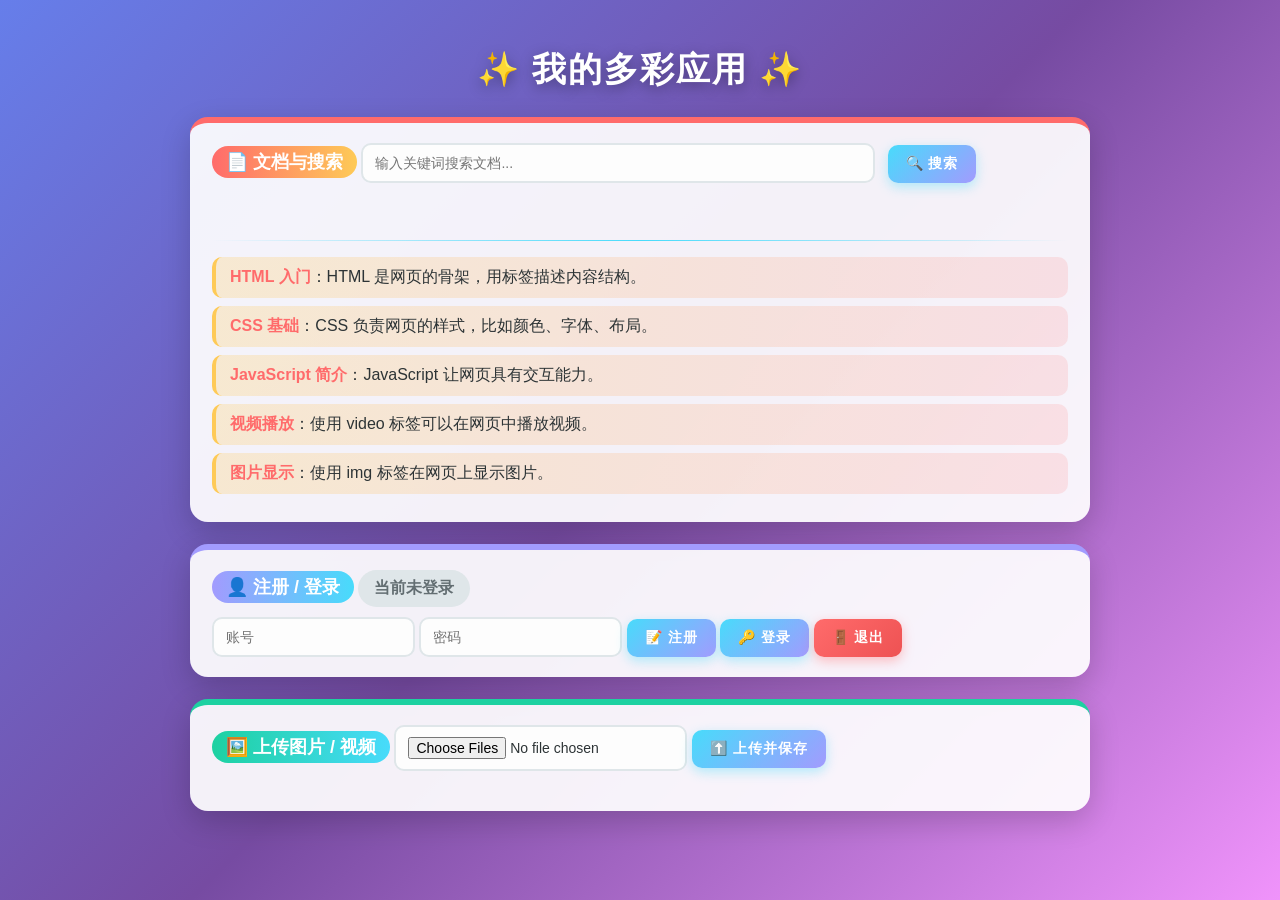
<file: admin/index.html>
<!DOCTYPE html>
<html lang="zh-CN">
<head>
  <meta charset="UTF-8">
  <meta name="viewport" content="width=device-width, initial-scale=1.0">
  <title>我的应用 · 多彩版</title>
  <link rel="stylesheet" href="style.css">
</head>
<body>

<div class="container">
  <h1>✨ 我的多彩应用 ✨</h1>

  <!-- 1. 文档 + 搜索 -->
  <section>
    <h2>📄 文档与搜索</h2>
    <input id="searchBox" type="text" placeholder="输入关键词搜索文档...">
    <button onclick="doSearch()">🔍 搜索</button>
    <div id="searchResult"></div>
    <hr>
    <div id="docList"></div>
  </section>

  <!-- 2. 注册 / 登录 -->
  <section>
    <h2>👤 注册 / 登录</h2>
    <div id="userInfo">当前未登录</div>
    <br>
    <input id="username" type="text" placeholder="账号">
    <input id="password" type="password" placeholder="密码">
    <button onclick="register()">📝 注册</button>
    <button onclick="login()">🔑 登录</button>
    <button class="danger" onclick="logout()">🚪 退出</button>
  </section>

  <!-- 3. 上传图片/视频 -->
  <section>
    <h2>🖼️ 上传图片 / 视频</h2>
    <input id="fileInput" type="file" accept="image/*,video/*" multiple>
    <button onclick="uploadFiles()">⬆️ 上传并保存</button>
    <div id="mediaGallery"></div>
  </section>
</div>

<script src="script.js"></script>
</body>
</html>
</file>
<file: admin/style.css>
* { box-sizing: border-box; }

:root {
  --c1: #ff6b6b;
  --c2: #feca57;
  --c3: #48dbfb;
  --c4: #1dd1a1;
  --c5: #a29bfe;
  --ink: #2d3436;
}

body {
  font-family: "Segoe UI", "Microsoft YaHei", Arial, sans-serif;
  margin: 0;
  padding: 24px 16px;
  min-height: 100vh;
  color: var(--ink);
  background: linear-gradient(135deg, #667eea 0%, #764ba2 50%, #f093fb 100%);
  background-attachment: fixed;
}

h1 {
  text-align: center;
  color: #fff;
  font-size: 34px;
  letter-spacing: 2px;
  text-shadow: 0 4px 14px rgba(0,0,0,.35);
  margin-bottom: 24px;
  animation: float 3s ease-in-out infinite;
}

@keyframes float {
  0%, 100% { transform: translateY(0); }
  50% { transform: translateY(-6px); }
}

.container { max-width: 900px; margin: 0 auto; }

section {
  background: rgba(255,255,255,.92);
  border-radius: 18px;
  padding: 20px 22px;
  margin-bottom: 22px;
  box-shadow: 0 10px 30px rgba(0,0,0,.18);
  transition: transform .25s, box-shadow .25s;
}
section:hover { transform: translateY(-4px); box-shadow: 0 16px 40px rgba(0,0,0,.25); }

section:nth-of-type(1) { border-top: 6px solid var(--c1); }
section:nth-of-type(2) { border-top: 6px solid var(--c5); }
section:nth-of-type(3) { border-top: 6px solid var(--c4); }

h2 {
  margin: 0 0 14px;
  font-size: 18px;
  display: inline-block;
  padding: 4px 14px;
  border-radius: 20px;
  color: #fff;
}
section:nth-of-type(1) h2 { background: linear-gradient(90deg, var(--c1), var(--c2)); }
section:nth-of-type(2) h2 { background: linear-gradient(90deg, var(--c5), var(--c3)); }
section:nth-of-type(3) h2 { background: linear-gradient(90deg, var(--c4), var(--c3)); }

input, button { font-size: 14px; border-radius: 10px; }

input {
  padding: 10px 12px;
  border: 2px solid #dfe6e9;
  outline: none;
  transition: border-color .2s, box-shadow .2s;
  background: #fdfdfd;
}
input:focus {
  border-color: var(--c3);
  box-shadow: 0 0 0 4px rgba(72,219,251,.25);
}

button {
  padding: 10px 18px;
  border: none;
  cursor: pointer;
  color: #fff;
  font-weight: bold;
  letter-spacing: 1px;
  background: linear-gradient(135deg, var(--c3), var(--c5));
  box-shadow: 0 4px 12px rgba(72,219,251,.4);
  transition: transform .15s, box-shadow .15s, filter .15s;
}
button:hover { transform: translateY(-2px) scale(1.03); filter: brightness(1.1); box-shadow: 0 8px 20px rgba(72,219,251,.55); }
button:active { transform: scale(.96); }

button.danger {
  background: linear-gradient(135deg, var(--c1), #ee5253);
  box-shadow: 0 4px 12px rgba(255,107,107,.4);
}

#searchBox { width: 60%; margin-right: 8px; }

#searchResult {
  margin-top: 12px;
  color: #636e72;
  min-height: 20px;
}

.doc-item {
  padding: 10px 14px;
  margin: 8px 0;
  border-radius: 10px;
  background: linear-gradient(90deg, rgba(254,202,87,.25), rgba(255,107,107,.15));
  border-left: 4px solid var(--c2);
  animation: fadeIn .35s ease;
}
@keyframes fadeIn {
  from { opacity: 0; transform: translateX(-8px); }
  to { opacity: 1; transform: translateX(0); }
}
.doc-item strong { color: var(--c1); }

#userInfo {
  display: inline-block;
  padding: 8px 16px;
  border-radius: 20px;
  font-weight: bold;
  background: #dfe6e9;
  color: #636e72;
  margin-bottom: 10px;
}
#userInfo.logged-in {
  background: linear-gradient(90deg, var(--c4), var(--c3));
  color: #fff;
  box-shadow: 0 4px 12px rgba(29,209,161,.4);
}

hr { border: none; height: 1px; background: linear-gradient(90deg, transparent, var(--c3), transparent); margin: 16px 0; }

#mediaGallery { display: flex; flex-wrap: wrap; gap: 14px; margin-top: 14px; }

#mediaGallery .item {
  position: relative;
  padding: 8px;
  border-radius: 14px;
  background: linear-gradient(135deg, #fff, #f1f2f6);
  box-shadow: 0 6px 18px rgba(0,0,0,.15);
  transition: transform .2s;
}
#mediaGallery .item:hover { transform: scale(1.04) rotate(-1deg); }

#mediaGallery img, #mediaGallery video {
  max-width: 200px;
  max-height: 150px;
  display: block;
  border-radius: 10px;
}

#mediaGallery .del {
  position: absolute;
  top: -8px;
  right: -8px;
  width: 24px; height: 24px;
  line-height: 24px;
  text-align: center;
  border-radius: 50%;
  background: var(--c1);
  color: #fff;
  font-size: 14px;
  cursor: pointer;
  box-shadow: 0 3px 8px rgba(255,107,107,.5);
  transition: transform .15s;
}
#mediaGallery .del:hover { transform: scale(1.2); }
</file>
